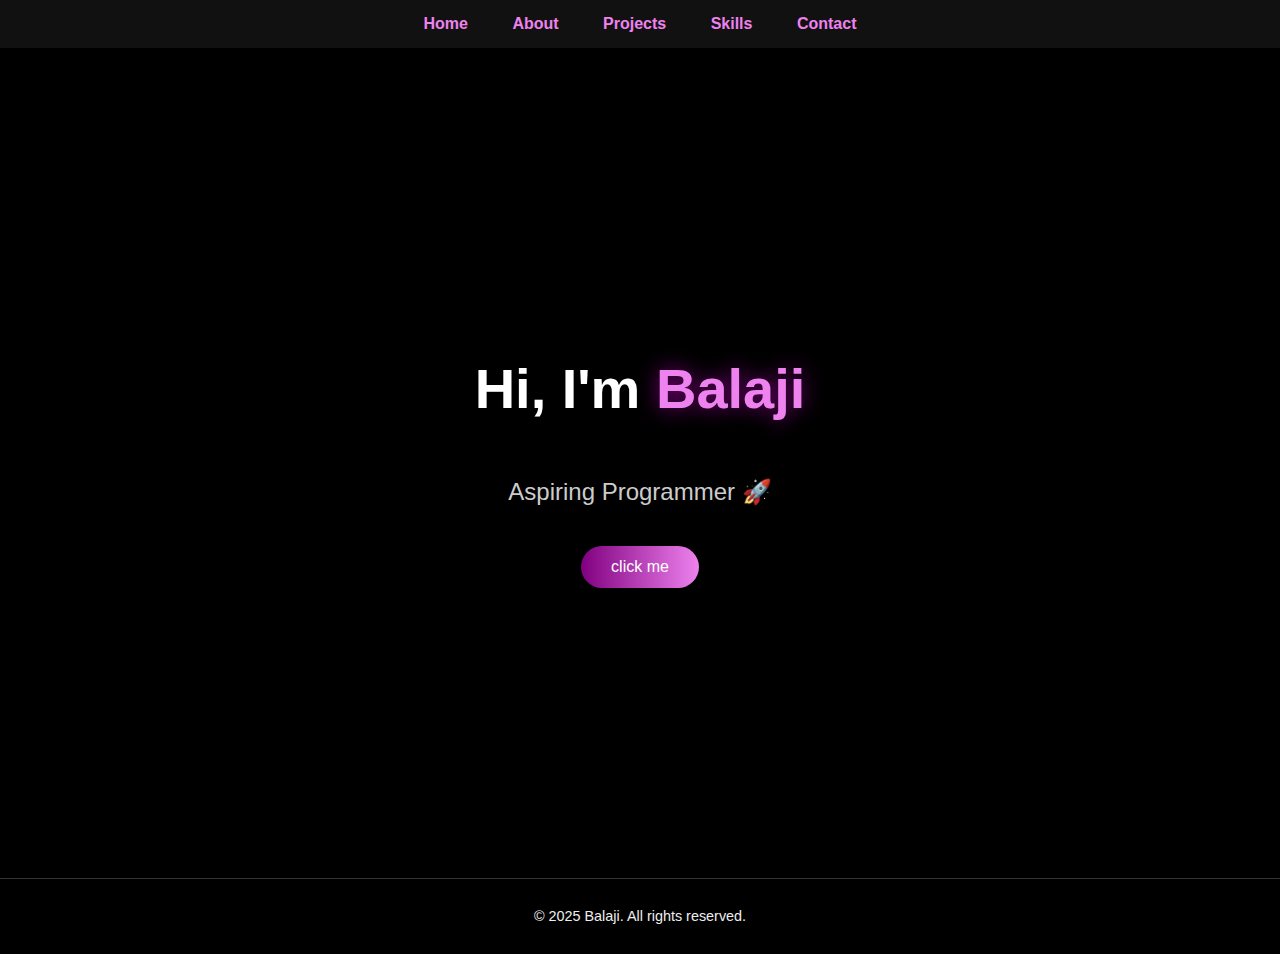
<file: index.html>
<!DOCTYPE html>
<html lang="en">
<head>
  <meta charset="UTF-8">
  <meta name="viewport" content="width=device-width, initial-scale=1.0">
  <title>Balaji's Portfolio - Home</title>
  <link rel="stylesheet" href="style.css">
</head>
<body>
  <!-- Navigation -->
  <nav>
    <a href="index.html">Home</a>
    <a href="about.html">About</a>
    <a href="projects.html">Projects</a>
    <a href="skills.html">Skills</a>
    <a href="contact.html">Contact</a>
  </nav>

  <!-- Hero Section -->
  <section class="hero">
    <h1 class="title">Hi, I'm <span>Balaji</span></h1>
    <p class="subtitle">Aspiring Programmer 🚀</p>
    <a href="about.html" class="btn">click me</a>
  </section>

  <footer>
    <p>© 2025 Balaji. All rights reserved.</p>
  </footer>
</body>
</html>
</file>
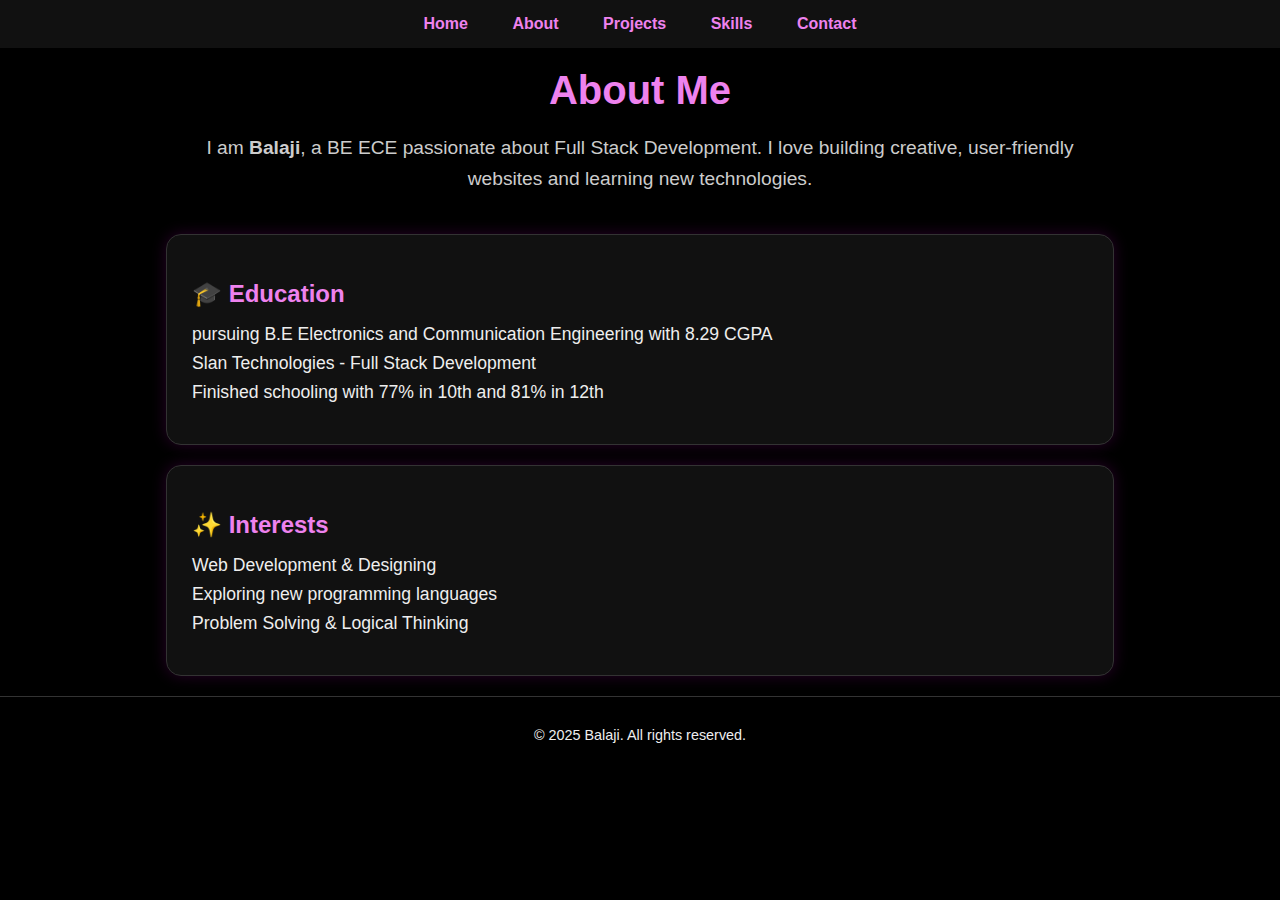
<file: about.html>
<!DOCTYPE html>
<html lang="en">
<head>
  <meta charset="UTF-8">
  <meta name="viewport" content="width=device-width, initial-scale=1.0">
  <title>About Me - Balaji</title>
  <link rel="stylesheet" href="style.css">
</head>
<body>
  <!-- Header + Navigation -->
  <nav>
    <a href="index.html">Home</a>
    <a href="about.html">About</a>
    <a href="projects.html">Projects</a>
    <a href="skills.html">Skills</a>
    <a href="contact.html">Contact</a>
  </nav>

  <!-- About Section -->
  <section class="about">
    <h1 class="page-title">About Me</h1>
    <p class="intro">I am <strong>Balaji</strong>, a BE ECE passionate about <span>Full Stack Development</span>.  
    I love building creative, user-friendly websites and learning new technologies.</p>

    <!-- Education -->
    <div class="card">
      <h2>🎓 Education</h2>
      <ul>
        <li> pursuing B.E Electronics and Communication Engineering with 8.29 CGPA </li>
        <li>Slan Technologies - Full Stack Development </li>
        <li>Finished schooling with 77% in 10th and 81% in 12th</li>
      </ul>
    </div>

    <!-- Interests -->
    <div class="card">
      <h2>✨ Interests</h2>
      <ul>
        <li>Web Development & Designing</li>
        <li>Exploring new programming languages</li>
        <li>Problem Solving & Logical Thinking</li>
       
      </ul>
    </div>
  </section>

  <footer>
    <p>© 2025 Balaji. All rights reserved.</p>
  </footer>
</body>
</html>
</file>
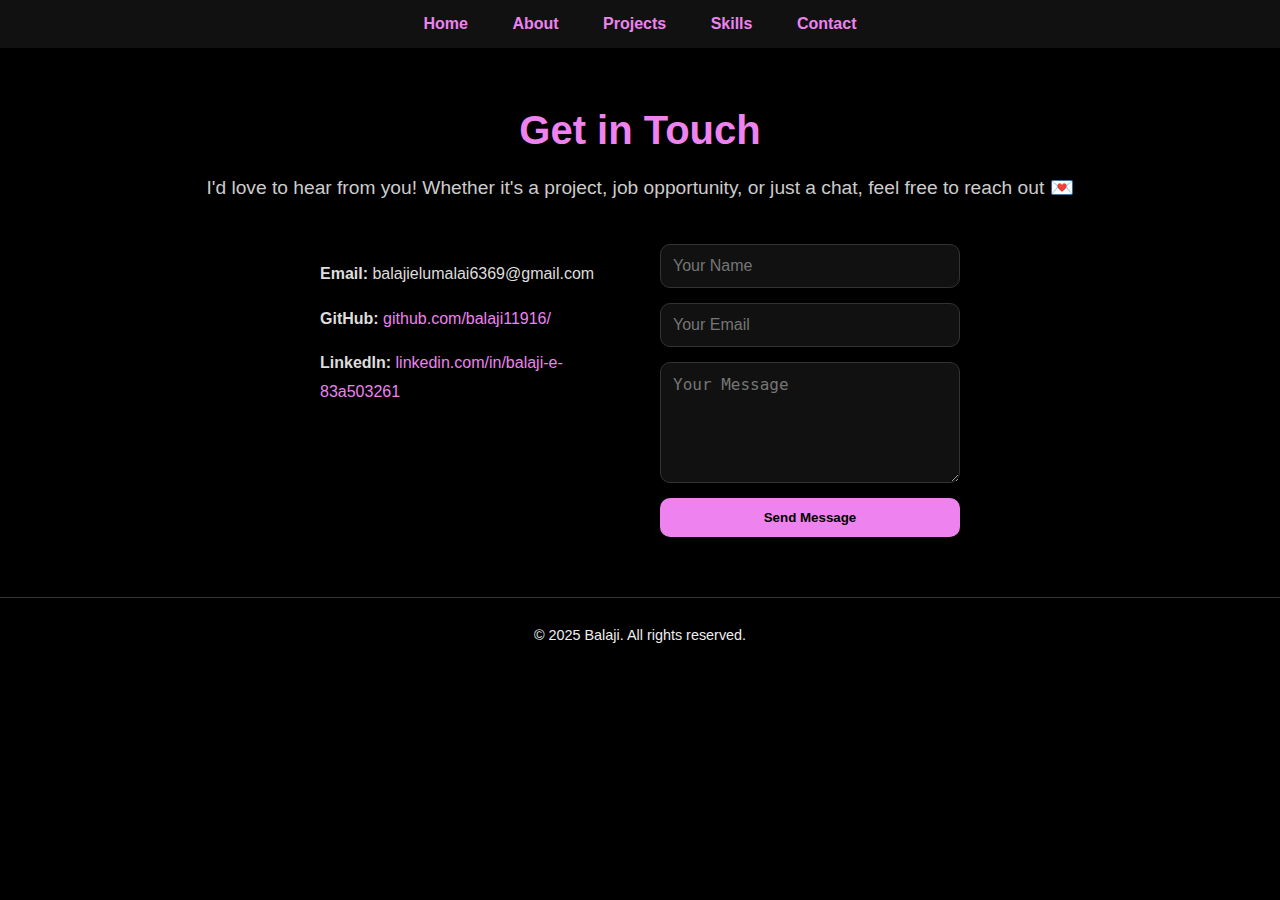
<file: contact.html>
<!DOCTYPE html>
<html lang="en">
<head>
  <meta charset="UTF-8">
  <meta name="viewport" content="width=device-width, initial-scale=1.0">
  <title>Contact - Balaji</title>
  <link rel="stylesheet" href="style.css">
</head>
<body>
  <!-- Navigation -->
  <nav>
    <a href="index.html">Home</a>
    <a href="about.html">About</a>
    <a href="projects.html">Projects</a>
    <a href="skills.html">Skills</a>
    <a href="contact.html">Contact</a>
  </nav>

  <!-- Contact Section -->
  <section class="contact">
    <h1 class="page-title">Get in Touch</h1>
    <p class="intro">I'd love to hear from you! Whether it's a project, job opportunity, or just a chat, feel free to reach out 💌</p>

    <div class="contact-container">
      <!-- Contact Info -->
      <div class="contact-info">
        <p><strong>Email:</strong> balajielumalai6369@gmail.com</p>
        <p><strong>GitHub:</strong> <a href="https://github.com/balaji11916" target="_blank">github.com/balaji11916/</a></p>
        <p><strong>LinkedIn:</strong> <a href="https://www.linkedin.com/in/balaji-e-83a503261" target="_blank">linkedin.com/in/balaji-e-83a503261</a></p>
      </div>

      <!-- Contact Form -->
      <form class="contact-form">
        <input type="text" placeholder="Your Name" required>
        <input type="email" placeholder="Your Email" required>
        <textarea rows="5" placeholder="Your Message" required></textarea>
        <button type="submit">Send Message</button>
      </form>
    </div>
  </section>

  <footer>
    <p>© 2025 Balaji. All rights reserved.</p>
  </footer>
</body>
</html>
</file>
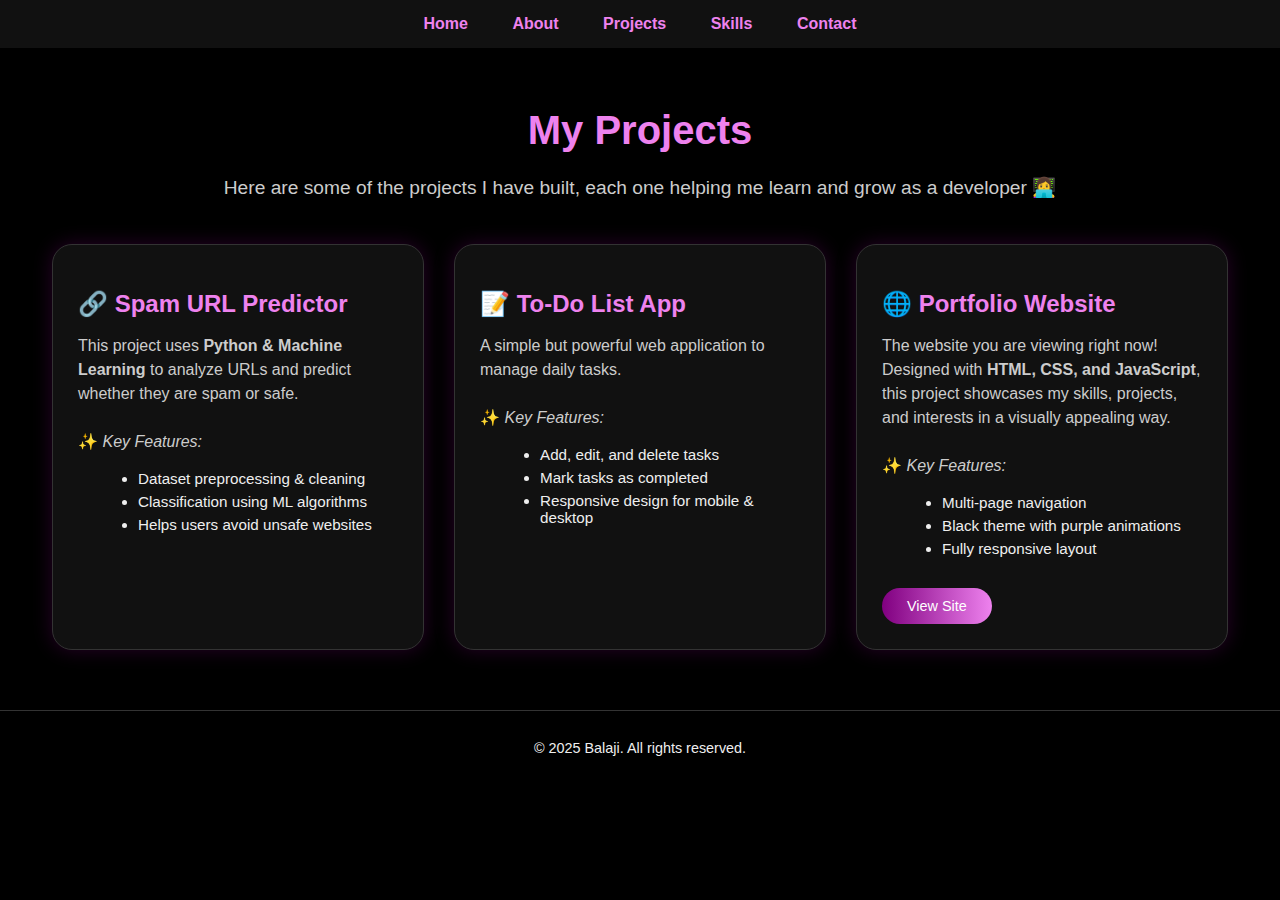
<file: projects.html>
<!DOCTYPE html>
<html lang="en">
<head>
  <meta charset="UTF-8">
  <meta name="viewport" content="width=device-width, initial-scale=1.0">
  <title>Projects - Balaji</title>
  <link rel="stylesheet" href="style.css">
</head>
<body>
  <!-- Navigation -->
  <nav>
    <a href="index.html">Home</a>
    <a href="about.html">About</a>
    <a href="projects.html">Projects</a>
    <a href="skills.html">Skills</a>
    <a href="contact.html">Contact</a>
  </nav>

  <!-- Projects Section -->
  <section class="projects">
    <h1 class="page-title">My Projects</h1>
    <p class="intro">Here are some of the projects I have built, each one helping me learn and grow as a developer 👩‍💻</p>

    <div class="project-container">
      <!-- Project 1 -->
      <div class="project-card">
        <h2>🔗 Spam URL Predictor</h2>
        <p>This project uses <strong>Python & Machine Learning</strong> to analyze URLs and predict whether they are spam or safe.  
        <br><br>
        ✨ <em>Key Features:</em>
        <ul>
          <li>Dataset preprocessing & cleaning</li>
          <li>Classification using ML algorithms</li>
          <li>Helps users avoid unsafe websites</li>
        </ul>
        </p>
        
      </div>

      <!-- Project 2 -->
      <div class="project-card">
        <h2>📝 To-Do List App</h2>
        <p>A simple but powerful web application to manage daily tasks.  
        <br><br>
        ✨ <em>Key Features:</em>
        <ul>
          <li>Add, edit, and delete tasks</li>
          <li>Mark tasks as completed</li>
          <li>Responsive design for mobile & desktop</li>
        </ul>
        </p>
        
      </div>

      <!-- Project 3 -->
      <div class="project-card">
        <h2>🌐 Portfolio Website</h2>
        <p>The website you are viewing right now! Designed with <strong>HTML, CSS, and JavaScript</strong>,  
        this project showcases my skills, projects, and interests in a visually appealing way.  
        <br><br>
        ✨ <em>Key Features:</em>
        <ul>
          <li>Multi-page navigation</li>
          <li>Black theme with purple animations</li>
          <li>Fully responsive layout</li>
        </ul>
        </p>
        <a href="index.html" class="btn">View Site</a>
      </div>
    </div>
  </section>

  <footer>
    <p>© 2025 Balaji. All rights reserved.</p>
  </footer>
</body>
</html>
</file>
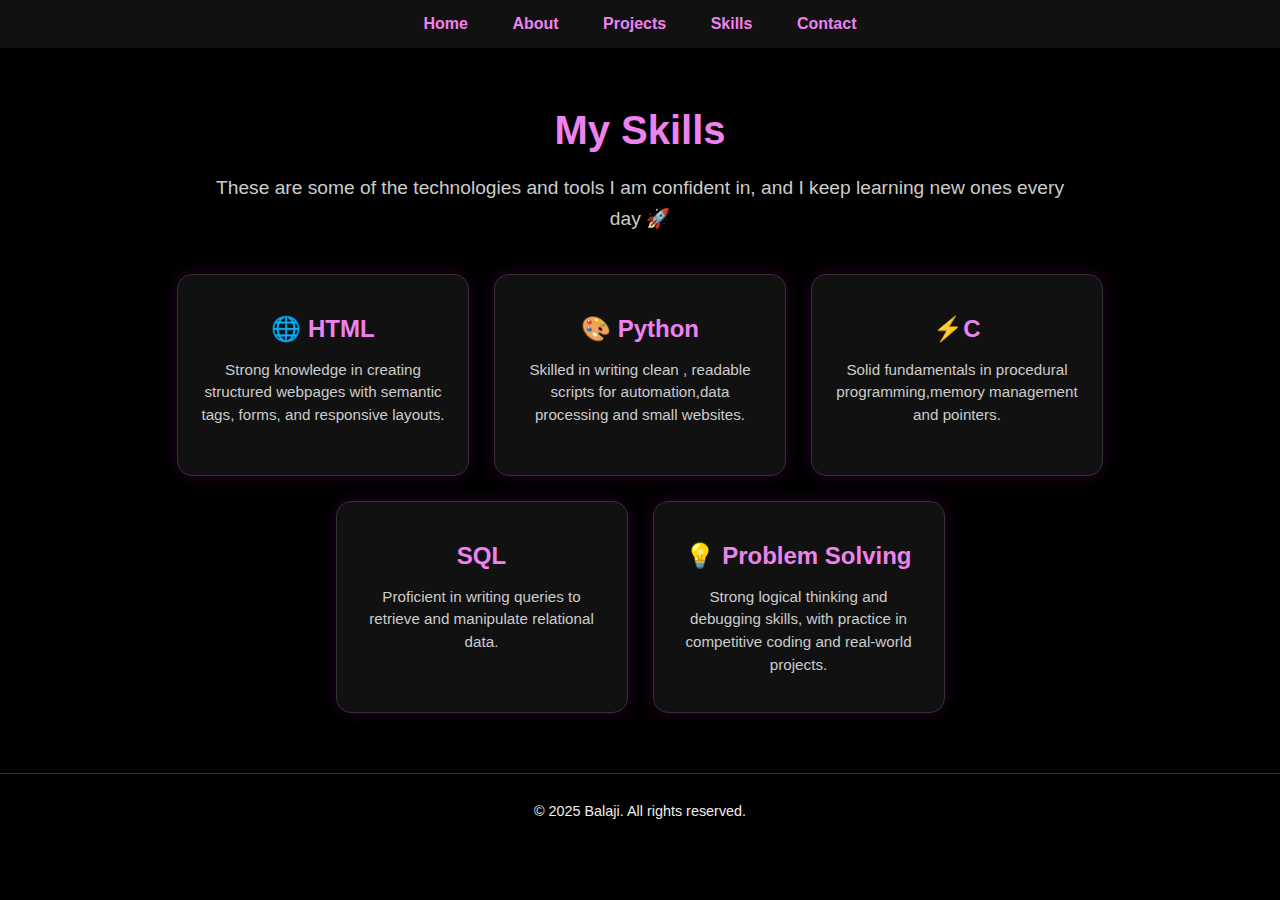
<file: skills.html>
<!DOCTYPE html>
<html lang="en">
<head>
  <meta charset="UTF-8">
  <meta name="viewport" content="width=device-width, initial-scale=1.0">
  <title>Skills - Balaji</title>
  <link rel="stylesheet" href="style.css">
</head>
<body>
  <!-- Navigation -->
  <nav>
    <a href="index.html">Home</a>
    <a href="about.html">About</a>
    <a href="projects.html">Projects</a>
    <a href="skills.html">Skills</a>
    <a href="contact.html">Contact</a>
  </nav>

  <!-- Skills Section -->
  <section class="skills">
    <h1 class="page-title">My Skills</h1>
    <p class="intro">These are some of the technologies and tools I am confident in, and I keep learning new ones every day 🚀</p>

    <div class="skills-container">
      <!-- Skill 1 -->
      <div class="skill-card">
        <h2>🌐 HTML</h2>
        <p>Strong knowledge in creating structured webpages with semantic tags, forms, and responsive layouts.</p>
      </div>

      <!-- Skill 2 -->
      <div class="skill-card">
        <h2>🎨 Python</h2>
        <p>Skilled in writing clean , readable scripts for automation,data processing and small websites.</p>
      </div>

      <!-- Skill 3 -->
      <div class="skill-card">
        <h2>⚡C</h2>
        <p>Solid fundamentals in procedural programming,memory management and pointers.</p>
      </div>

      <!-- Skill 4 -->
      <div class="skill-card">
        <h2>SQL</h2>
        <p>Proficient in writing queries to retrieve and manipulate relational data.</p>
      </div>

      <!-- Skill 5 -->
      <div class="skill-card">
        <h2>💡 Problem Solving</h2>
        <p>Strong logical thinking and debugging skills, with practice in competitive coding and real-world projects.</p>
      </div>
    </div>
  </section>

  <footer>
    <p>© 2025 Balaji. All rights reserved.</p>
  </footer>
</body>
</html>
</file>
<file: style.css>
/* Reset */
body {
  margin: 0;
  font-family: 'Segoe UI', Arial, sans-serif;
  background-color: #000;
  color: #eee;
  overflow-x: hidden;
}

/* Navigation Bar */
nav {
  text-align: center;
  background: #111;
  padding: 15px 0;
  position: sticky;
  top: 0;
  z-index: 10;
}

nav a {
  color: violet;
  margin: 0 20px;
  text-decoration: none;
  font-weight: bold;
  transition: color 0.3s, text-shadow 0.3s;
}

nav a:hover {
  color: #fff;
  text-shadow: 0 0 10px purple, 0 0 20px violet;
}

/* Hero Section */
.hero {
  height: 90vh;
  display: flex;
  flex-direction: column;
  justify-content: center;
  align-items: center;
  text-align: center;
  animation: fadeIn 2s ease-in-out;
}

.title {
  font-size: 3.5rem;
  color: #fff;
  animation: glow 2s infinite alternate;
}

.title span {
  color: violet;
  text-shadow: 0 0 20px purple;
}

.subtitle {
  font-size: 1.5rem;
  margin: 20px 0;
  color: #ccc;
}

.btn {
  display: inline-block;
  margin-top: 20px;
  padding: 12px 30px;
  font-size: 1rem;
  color: #fff;
  background: linear-gradient(90deg, purple, violet);
  border-radius: 30px;
  text-decoration: none;
  transition: transform 0.3s, box-shadow 0.3s;
}

.btn:hover {
  transform: scale(1.1);
  box-shadow: 0 0 15px violet, 0 0 25px purple;
}

/* Animations */
@keyframes fadeIn {
  from { opacity: 0; transform: translateY(-30px); }
  to { opacity: 1; transform: translateY(0); }
}

@keyframes glow {
  from { text-shadow: 0 0 10px violet; }
  to { text-shadow: 0 0 20px purple, 0 0 40px violet; }
}

/* Footer */
footer {
  text-align: center;
  padding: 15px;
  border-top: 1px solid #333;
  font-size: 0.9rem;
  margin-top: 20px;
}
/* Page Title */
.page-title {
  font-size: 2.5rem;
  text-align: center;
  margin: 20px 0;
  color: violet;
  animation: glow 2s infinite alternate;
}

/* Intro text */
.intro {
  text-align: center;
  font-size: 1.2rem;
  margin: 0 auto 40px;
  width: 70%;
  line-height: 1.6;
  color: #ccc;
  animation: fadeIn 2s ease-in-out;
}

/* Card design for sections */
.card {
  background: #111;
  border: 1px solid #333;
  border-radius: 15px;
  padding: 25px;
  margin: 20px auto;
  width: 70%;
  box-shadow: 0 0 15px rgba(128,0,128,0.3);
  transition: transform 0.3s, box-shadow 0.3s;
  animation: slideUp 1.5s ease-in-out;
}

.card:hover {
  transform: translateY(-8px);
  box-shadow: 0 0 20px violet, 0 0 30px purple;
}

.card h2 {
  color: violet;
  margin-bottom: 15px;
}

.card ul {
  list-style-type: none;
  padding: 0;
}

.card li {
  margin: 8px 0;
  font-size: 1.1rem;
  color: #eee;
}

/* Animations */
@keyframes slideUp {
  from { opacity: 0; transform: translateY(50px); }
  to { opacity: 1; transform: translateY(0); }
}
/* Projects Section */
.projects {
  text-align: center;
  padding: 40px 20px;
}

.project-container {
  display: flex;
  justify-content: center;
  flex-wrap: wrap;
  gap: 30px;
  margin-top: 30px;
}

.project-card {
  background: #111;
  border: 1px solid #333;
  border-radius: 20px;
  padding: 25px;
  width: 320px;
  min-height: 350px;
  text-align: left;
  box-shadow: 0 0 20px rgba(128,0,128,0.3);
  transition: transform 0.4s, box-shadow 0.4s;
  animation: fadeInUp 1.5s ease-in-out;
}

.project-card:hover {
  transform: translateY(-12px) scale(1.05);
  box-shadow: 0 0 25px violet, 0 0 35px purple;
}

.project-card h2 {
  color: violet;
  margin-bottom: 10px;
}

.project-card p {
  font-size: 1rem;
  color: #ccc;
  line-height: 1.5;
}

.project-card ul {
  margin: 10px 0 0 20px;
  color: #eee;
}

.project-card li {
  margin-bottom: 6px;
  font-size: 0.95rem;
}

/* Buttons inside cards */
.project-card .btn {
  display: inline-block;
  margin-top: 15px;
  padding: 10px 25px;
  border-radius: 25px;
  font-size: 0.9rem;
  background: linear-gradient(90deg, purple, violet);
  color: #fff;
  text-decoration: none;
  transition: transform 0.3s, box-shadow 0.3s;
}

.project-card .btn:hover {
  transform: scale(1.1);
  box-shadow: 0 0 15px violet, 0 0 25px purple;
}

/* Animation */
@keyframes fadeInUp {
  from { opacity: 0; transform: translateY(40px); }
  to { opacity: 1; transform: translateY(0); }
}
/* Skills Section */
.skills {
  text-align: center;
  padding: 40px 20px;
}

.skills-container {
  display: flex;
  flex-wrap: wrap;
  justify-content: center;
  gap: 25px;
  margin-top: 30px;
}

.skill-card {
  background: #111;
  border: 1px solid #333;
  border-radius: 15px;
  padding: 20px;
  width: 250px;
  min-height: 160px;
  text-align: center;
  box-shadow: 0 0 15px rgba(128,0,128,0.3);
  transition: transform 0.3s, box-shadow 0.3s;
  animation: fadeInUp 1.2s ease-in-out;
}

.skill-card:hover {
  transform: translateY(-8px) scale(1.05);
  box-shadow: 0 0 20px violet, 0 0 30px purple;
}

.skill-card h2 {
  color: violet;
  margin-bottom: 10px;
}

.skill-card p {
  font-size: 0.95rem;
  color: #ccc;
  line-height: 1.5;
}

/* Animation */
@keyframes fadeInUp {
  from { opacity: 0; transform: translateY(30px); }
  to { opacity: 1; transform: translateY(0); }
}
/* Contact Section */
.contact {
  text-align: center;
  padding: 40px 20px;
}

.contact-container {
  display: flex;
  flex-wrap: wrap;
  justify-content: center;
  gap: 40px;
  margin-top: 30px;
}

/* Contact Info */
.contact-info {
  text-align: left;
  color: #ddd;
  max-width: 300px;
  line-height: 1.8;
}
.contact-info a {
  color: violet;
  text-decoration: none;
}
.contact-info a:hover {
  text-decoration: underline;
}

/* Contact Form */
.contact-form {
  display: flex;
  flex-direction: column;
  gap: 15px;
  width: 300px;
}

.contact-form input,
.contact-form textarea {
  background: #111;
  border: 1px solid #333;
  border-radius: 10px;
  padding: 12px;
  color: #fff;
  font-size: 1rem;
  transition: border 0.3s, box-shadow 0.3s;
}

.contact-form input:focus,
.contact-form textarea:focus {
  outline: none;
  border: 1px solid violet;
  box-shadow: 0 0 10px purple;
}

.contact-form button {
  background: violet;
  color: black;
  border: none;
  padding: 12px;
  border-radius: 10px;
  cursor: pointer;
  font-weight: bold;
  transition: bac
}
</file>
